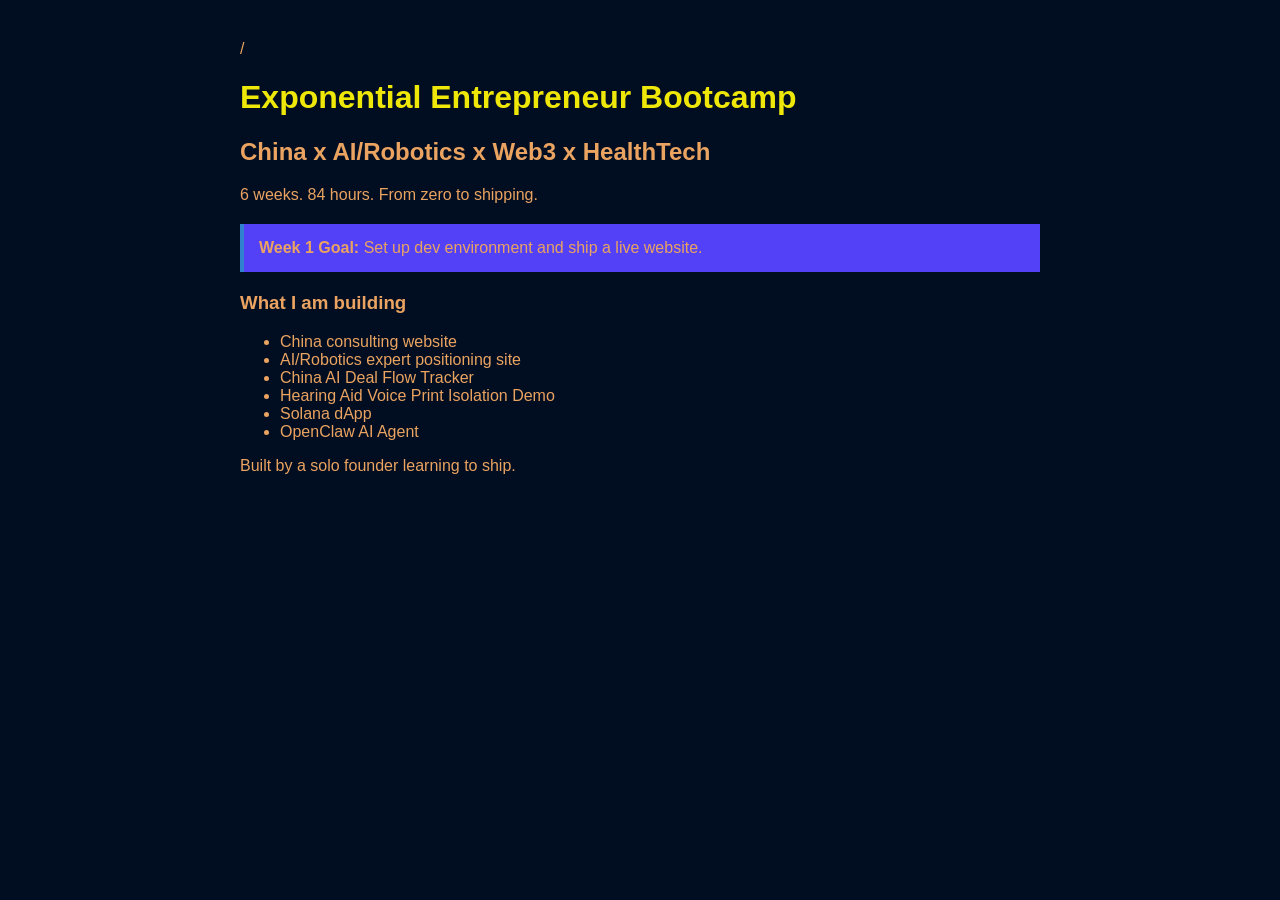
<file: week1/index.html>
<!DOCTYPE html>
<html lang="en">
  <head>
    <meta charset="UTF-8">
    <meta name="viewport" content="width=device-width, initial-scale=1.0">
    <title>Exponential Entrepreneur Bootcamp</title>
    <style>
      body {
        font-family: Arial, sans-serif;
        max-width: 800px;
        margin: 0 auto;
        padding: 40px 20px;
        background-color: #010e22;
        color: #eaa360;
      }
      h1{
        color: #efe708;
      }
      .highlight {
        background-color: #5341f7;
        padding: 15px;
        border-left: 4px solid #3182ce;
        margin: 20px 0;
      }
      img {
        max-width: 100%;
        border-radius: 8px;
      }
    </style>
  </head>/
  <body>
    <h1>Exponential Entrepreneur Bootcamp</h1>
    <h2>China x AI/Robotics x Web3 x HealthTech</h2>

    <p>6 weeks. 84 hours. From zero to shipping.</p>

    <div class="highlight">
      <strong>Week 1 Goal:</strong> Set up dev environment and ship a live website.
  </div>
  <h3>What I am building</h3>
  <ul>
    <li>China consulting website</li>
    <li>AI/Robotics expert positioning site</li>
    <li>China AI Deal Flow Tracker</li>
    <li>Hearing Aid Voice Print Isolation Demo</li>
    <li>Solana dApp</li>
    <li>OpenClaw AI Agent</li>

  </ul>
  <p>Built by a solo founder learning to ship.</p>
  </body>  
</html>
</file>
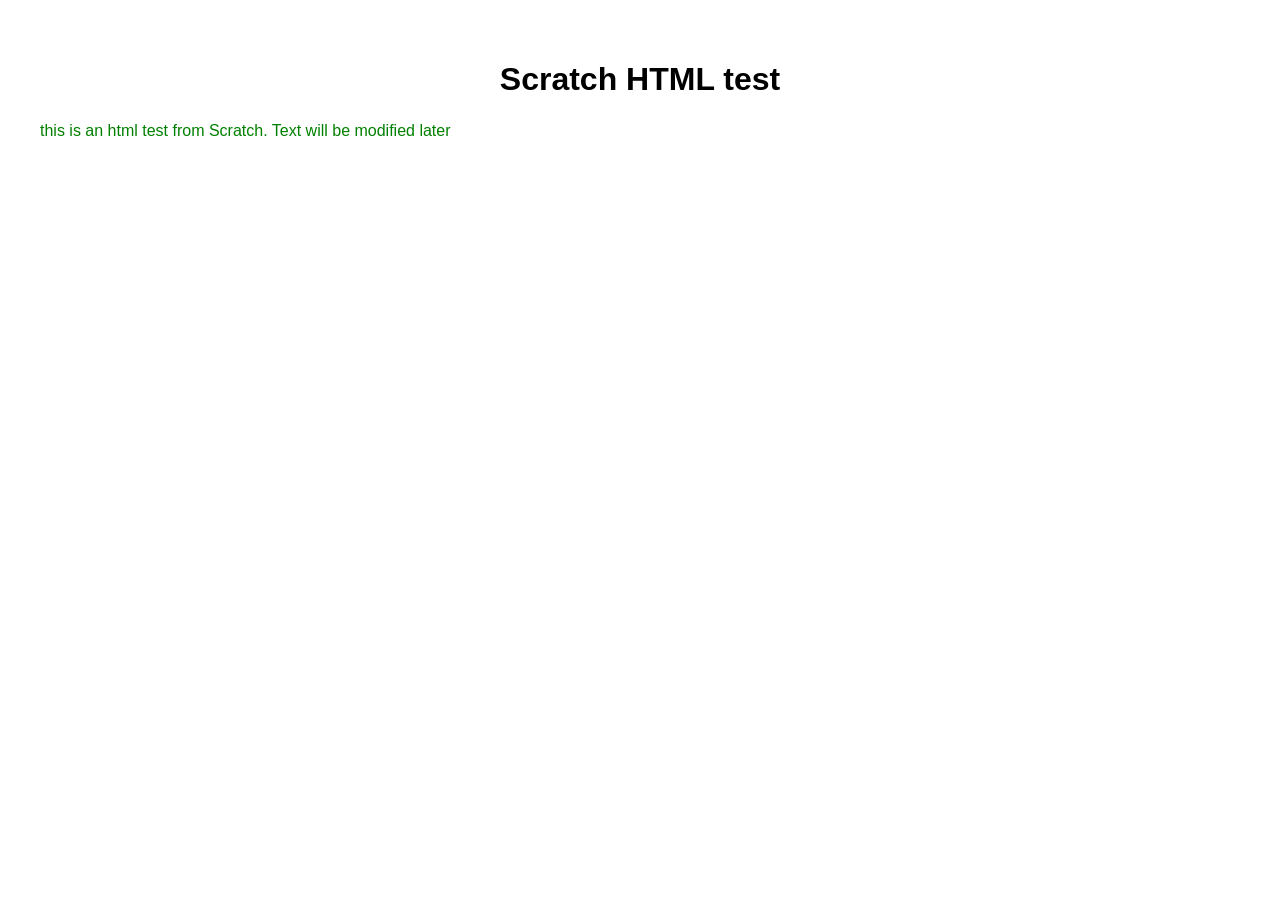
<file: week1/scratch.html>
<!doctype html>
<html lang="en">
<head>
  <meta charset="UTF-8">
  <meta name="viewport" content="width=device-width, initial-scale=1.0">
  <title>Scratch HTML test</title>
  <style>
    body {
      font-family: -apple-system, BlinkMacSystemFont, "Segoe UI", Roboto, Helvetica, Arial, sans-serif;
      padding: 2rem;
    }

    .green-text {
      color: green;
    }
  </style>
</head>
<body>
  <h1 style="text-align: center; margin-bottom: 1.5rem;">Scratch HTML test</h1>
  <p class="green-text">this is an html test from Scratch. Text will be modified later</p>
</body>
</html>
</file>
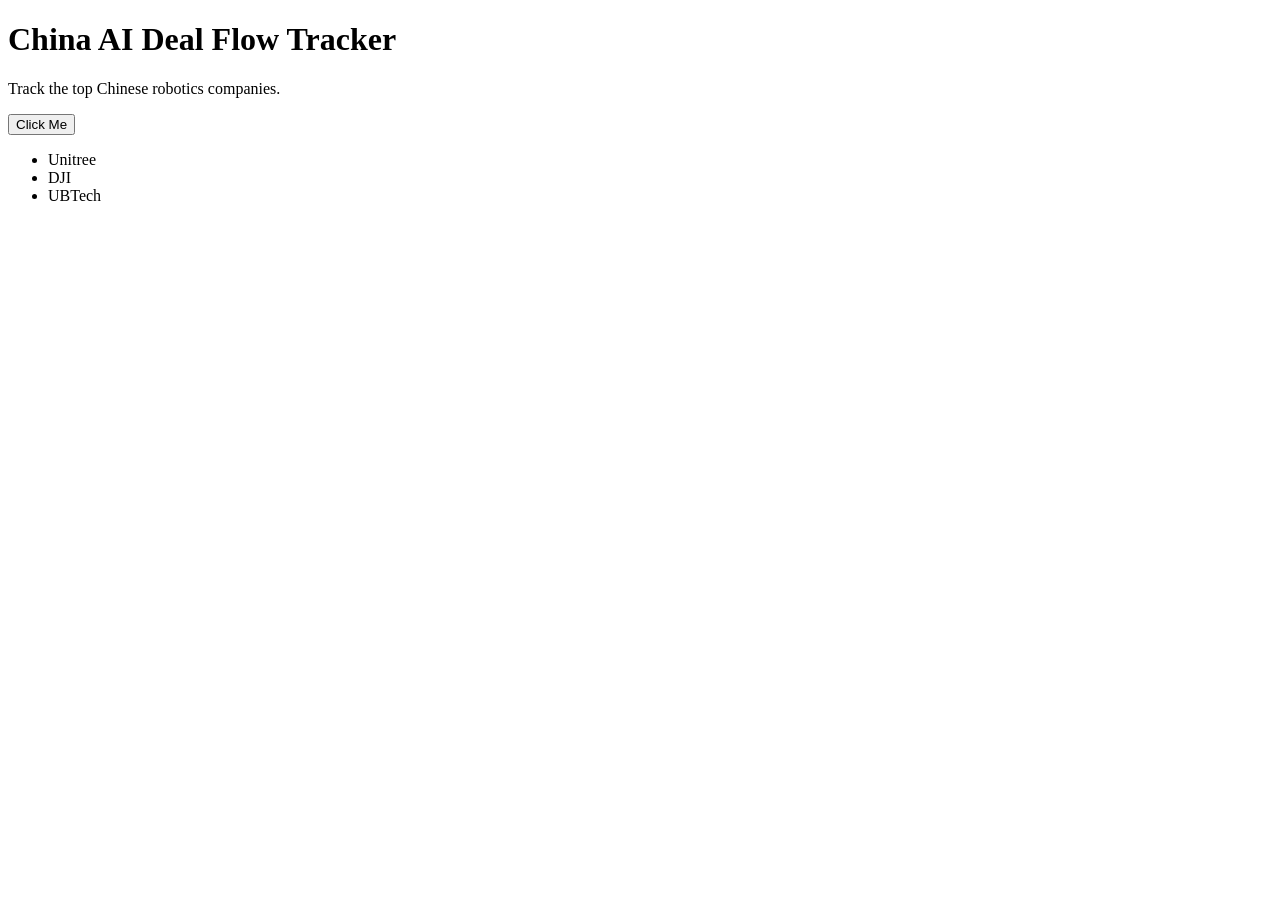
<file: week2/js-practice/practice.html>
<!DOCTYPE html>
<html>
<head>
    <title>JS Practice</title>
</head>
<body>
    <h1 id="main-title">China AI Deal Flow Tracker</h1>
    <p id="description">Track the top Chinese robotics companies.</p>
    <button id="change-btn">Click Me</button>
    <ul id="company-list">
        <li>Unitree</li>
        <li>DJI</li>
        <li>UBTech</li>
    </ul>
</body>
</html>
</file>
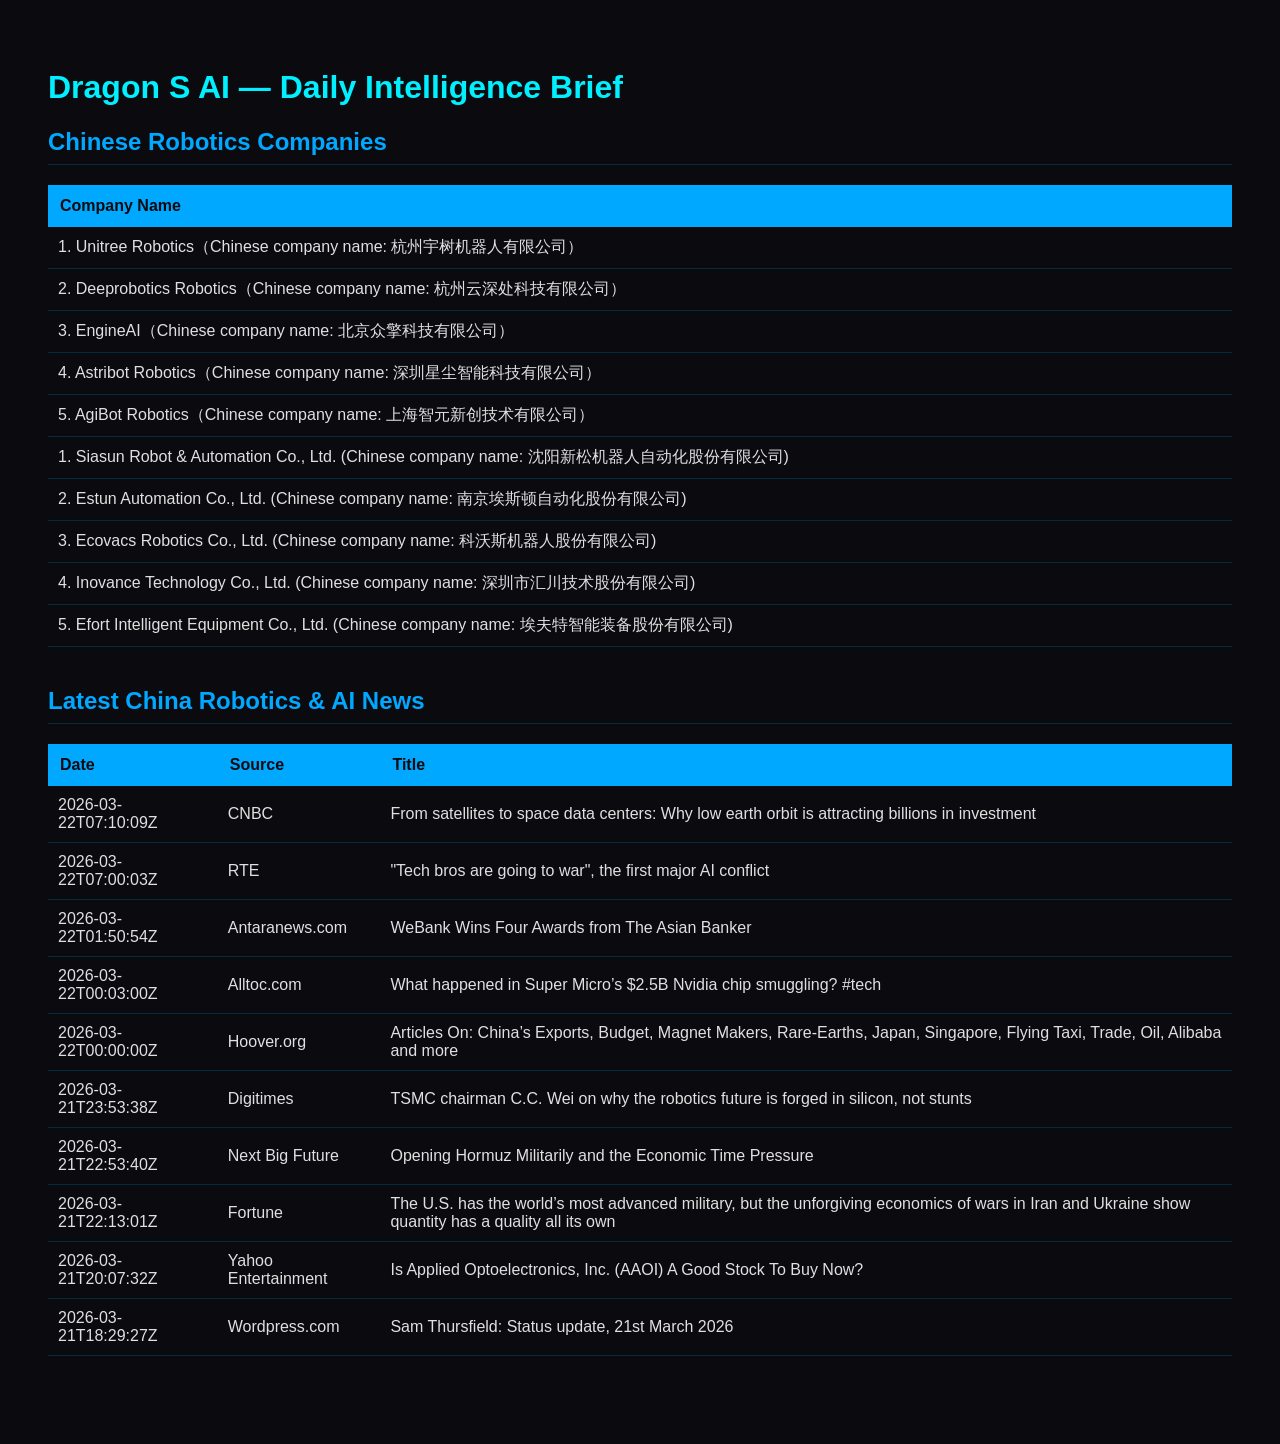
<file: week2/python-foundations/pipeline.html>
<!DOCTYPE html>
<html>
<head>
    <title>Dragon S AI — Daily Brief</title>
    <style>
        body { font-family: Arial; background: #0a0a0f; color: #e0e0e0; padding: 40px; }
        h1 { color: #00f0ff; }
        h2 { color: #00a8ff; border-bottom: 1px solid #00a8ff33; padding-bottom: 8px; }
        table { border-collapse: collapse; width: 100%; margin-bottom: 40px; }
        th { background: #00a8ff; color: #0a0a0f; padding: 12px; text-align: left; }
        td { border-bottom: 1px solid #00a8ff33; padding: 10px; }
        a { color: #00f0ff; text-decoration: none; }
    </style>
</head>
<body>
    <h1>Dragon S AI — Daily Intelligence Brief</h1>

    <h2>Chinese Robotics Companies</h2>
    <table>
        <tr><th>Company Name</th></tr>
<tr><td>1. Unitree Robotics（Chinese company name: 杭州宇树机器人有限公司）</td></tr><tr><td>2. Deeprobotics Robotics（Chinese company name: 杭州云深处科技有限公司）</td></tr><tr><td>3. EngineAI（Chinese company name: 北京众擎科技有限公司）</td></tr><tr><td>4. Astribot Robotics（Chinese company name: 深圳星尘智能科技有限公司）</td></tr><tr><td>5. AgiBot Robotics（Chinese company name: 上海智元新创技术有限公司）</td></tr><tr><td>1. Siasun Robot & Automation Co., Ltd. (Chinese company name: 沈阳新松机器人自动化股份有限公司)</td></tr><tr><td>2. Estun Automation Co., Ltd. (Chinese company name: 南京埃斯顿自动化股份有限公司)</td></tr><tr><td>3. Ecovacs Robotics Co., Ltd. (Chinese company name: 科沃斯机器人股份有限公司)</td></tr><tr><td>4. Inovance Technology Co., Ltd. (Chinese company name: 深圳市汇川技术股份有限公司)</td></tr><tr><td>5. Efort Intelligent Equipment Co., Ltd. (Chinese company name: 埃夫特智能装备股份有限公司)</td></tr>    </table>
    <h2>Latest China Robotics & AI News</h2>
    <table>
        <tr><th>Date</th><th>Source</th><th>Title</th></tr>
<tr><td>2026-03-22T07:10:09Z</td><td>CNBC</td><td>From satellites to space data centers: Why low earth orbit is attracting billions in investment</td></tr><tr><td>2026-03-22T07:00:03Z</td><td>RTE</td><td>"Tech bros are going to war", the first major AI conflict</td></tr><tr><td>2026-03-22T01:50:54Z</td><td>Antaranews.com</td><td>WeBank Wins Four Awards from The Asian Banker</td></tr><tr><td>2026-03-22T00:03:00Z</td><td>Alltoc.com</td><td>What happened in Super Micro’s $2.5B Nvidia chip smuggling? #tech</td></tr><tr><td>2026-03-22T00:00:00Z</td><td>Hoover.org</td><td>Articles On: China’s Exports, Budget, Magnet Makers, Rare-Earths, Japan, Singapore, Flying Taxi, Trade, Oil, Alibaba and more</td></tr><tr><td>2026-03-21T23:53:38Z</td><td>Digitimes</td><td>TSMC chairman C.C. Wei on why the robotics future is forged in silicon, not stunts</td></tr><tr><td>2026-03-21T22:53:40Z</td><td>Next Big Future</td><td>Opening Hormuz Militarily and the Economic Time Pressure</td></tr><tr><td>2026-03-21T22:13:01Z</td><td>Fortune</td><td>The U.S. has the world’s most advanced military, but the unforgiving economics of wars in Iran and Ukraine show quantity has a quality all its own</td></tr><tr><td>2026-03-21T20:07:32Z</td><td>Yahoo Entertainment</td><td>Is Applied Optoelectronics, Inc. (AAOI) A Good Stock To Buy Now?</td></tr><tr><td>2026-03-21T18:29:27Z</td><td>Wordpress.com</td><td>Sam Thursfield: Status update, 21st March 2026</td></tr>    </table>
</body>
</html>
</file>
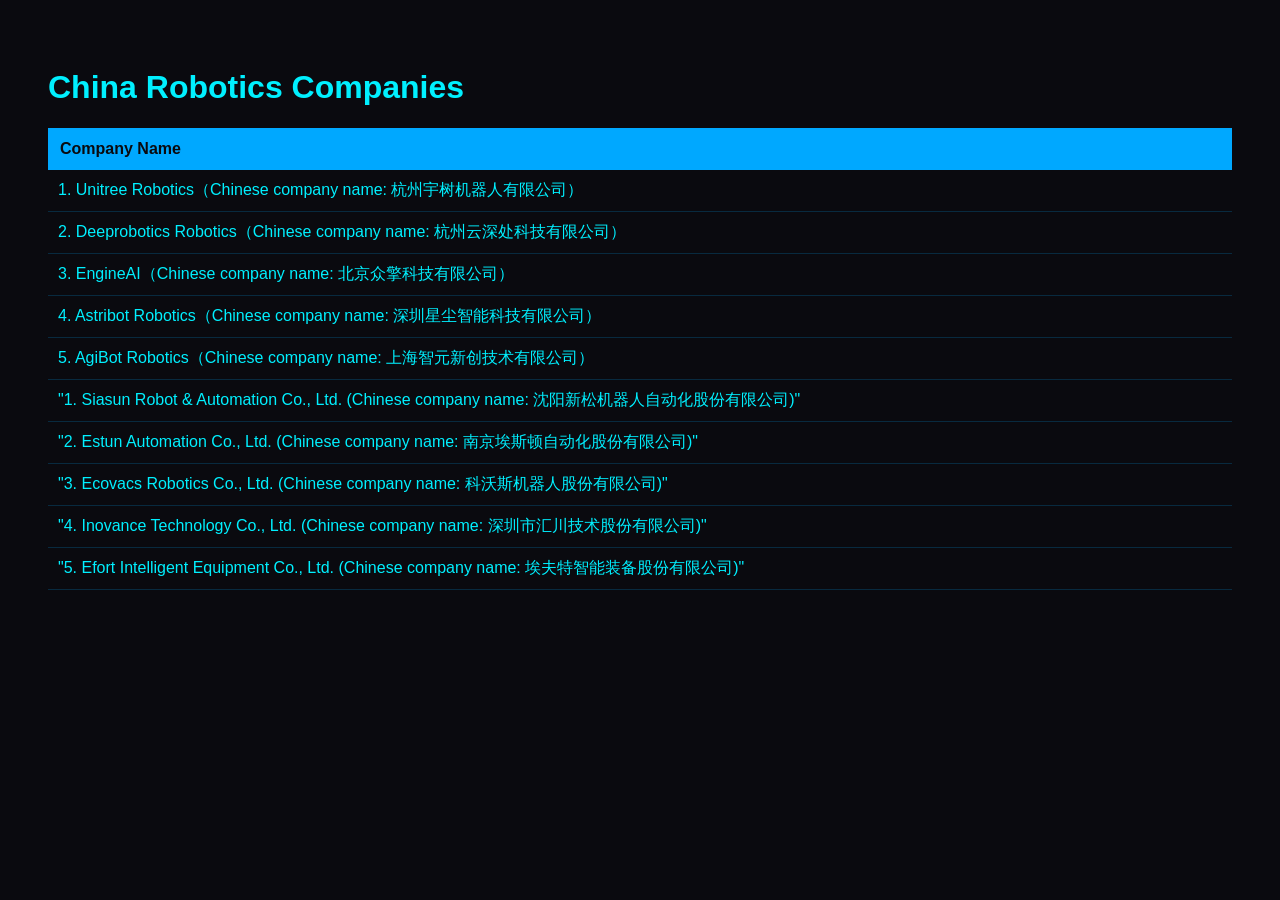
<file: week2/python-foundations/report.html>
<!DOCTYPE html>
<html>
<head>
    <title>China Robotics Companies</title>
    <style>
        body { font-family: Arial; background: #0a0a0f; color: #00f0ff; padding: 40px; }
        table { border-collapse: collapse; width: 100%; }
        th { background: #00a8ff; color: #0a0a0f; padding: 12px; text-align: left; }
        td { border-bottom: 1px solid #00a8ff33; padding: 10px; }
    </style>
</head>
<body>
    <h1>China Robotics Companies</h1>
    <table>
        <tr><th>Company Name</th></tr>
        <tr><td>1. Unitree Robotics（Chinese company name: 杭州宇树机器人有限公司）</td></tr>
        <tr><td>2. Deeprobotics Robotics（Chinese company name: 杭州云深处科技有限公司）</td></tr>
        <tr><td>3. EngineAI（Chinese company name: 北京众擎科技有限公司）</td></tr>
        <tr><td>4. Astribot Robotics（Chinese company name: 深圳星尘智能科技有限公司）</td></tr>
        <tr><td>5. AgiBot Robotics（Chinese company name: 上海智元新创技术有限公司）</td></tr>
        <tr><td>"1. Siasun Robot & Automation Co., Ltd. (Chinese company name: 沈阳新松机器人自动化股份有限公司)"</td></tr>
        <tr><td>"2. Estun Automation Co., Ltd. (Chinese company name: 南京埃斯顿自动化股份有限公司)"</td></tr>
        <tr><td>"3. Ecovacs Robotics Co., Ltd. (Chinese company name: 科沃斯机器人股份有限公司)"</td></tr>
        <tr><td>"4. Inovance Technology Co., Ltd. (Chinese company name: 深圳市汇川技术股份有限公司)"</td></tr>
        <tr><td>"5. Efort Intelligent Equipment Co., Ltd. (Chinese company name: 埃夫特智能装备股份有限公司)"</td></tr>
    </table>
</body>
</html>
</file>
